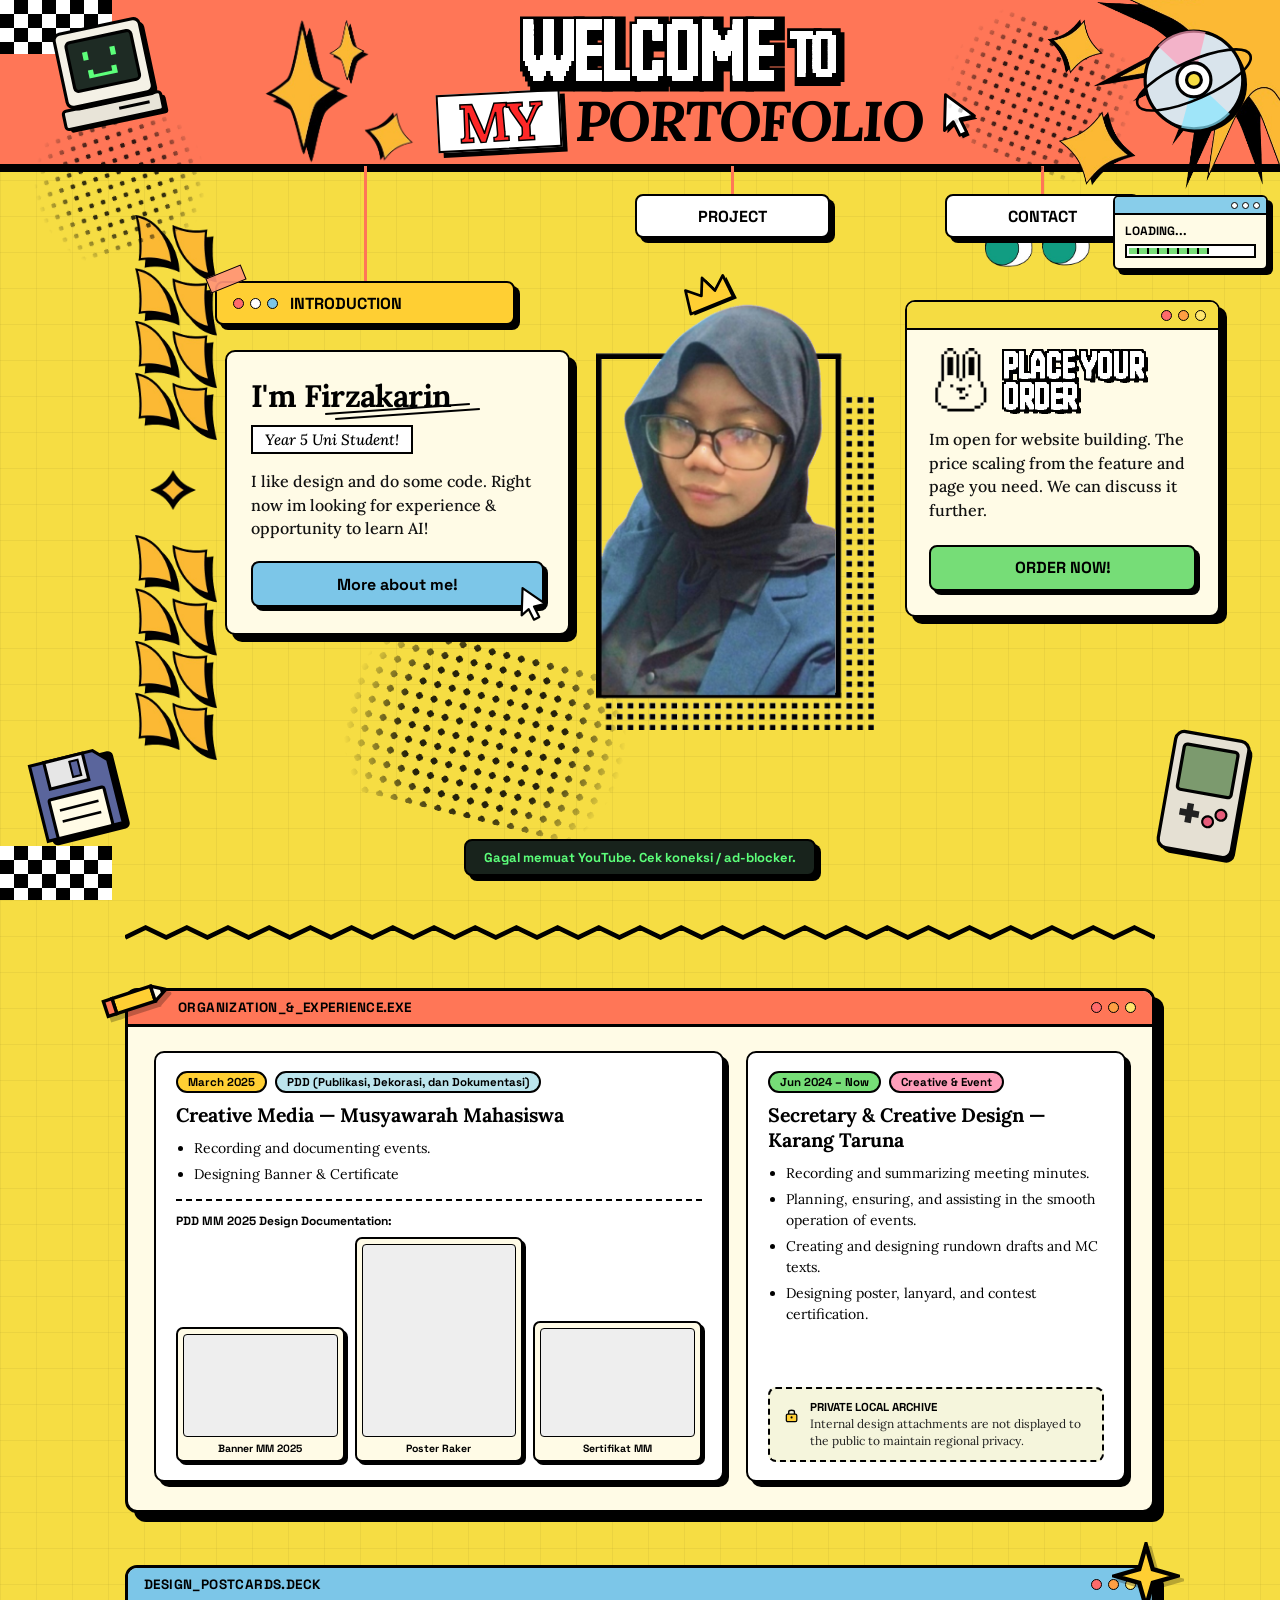
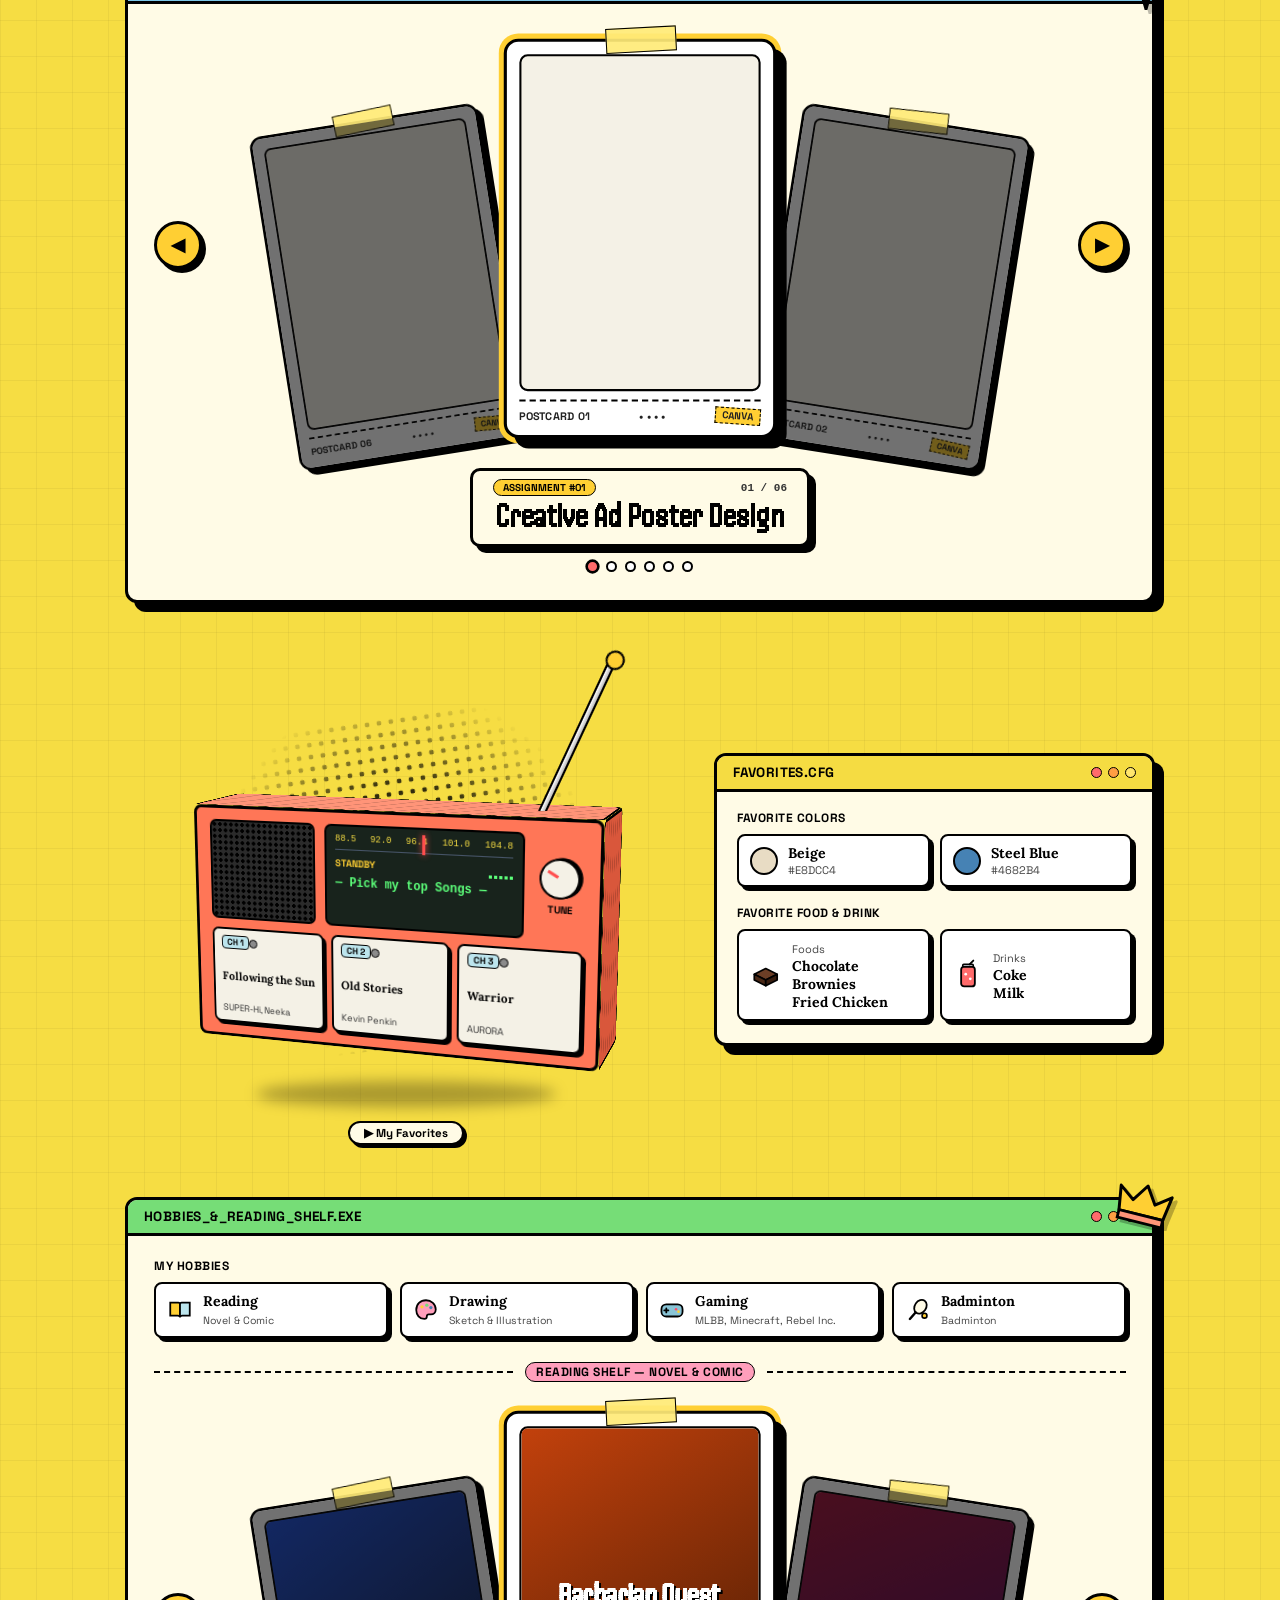
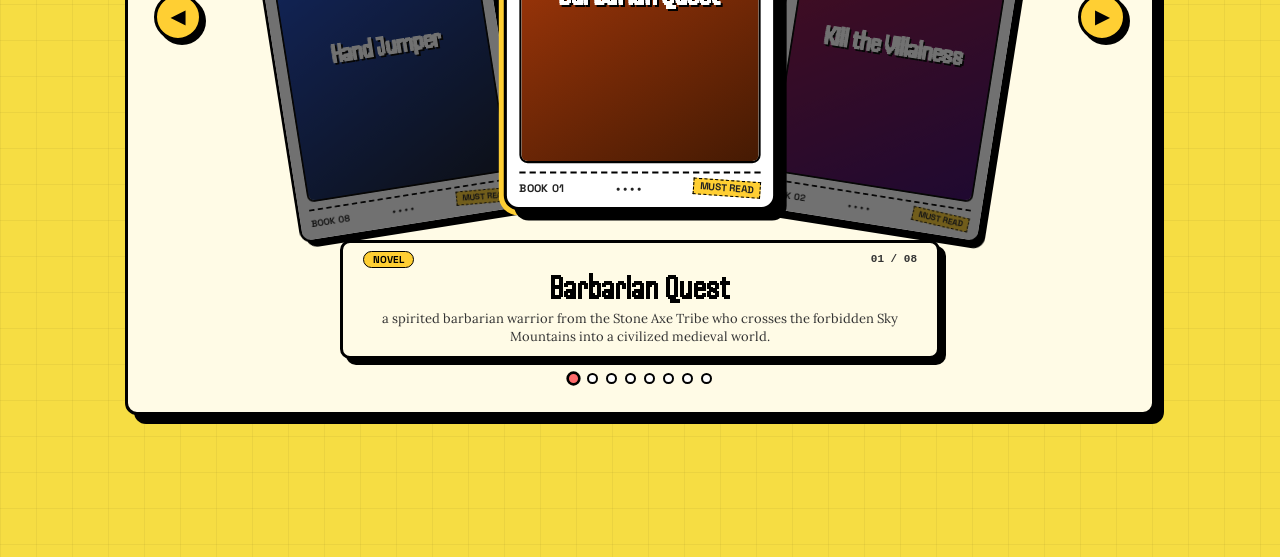
<file: index.html>
<!doctype html>
<html lang="en">
  <head>
    <meta charset="UTF-8" />
    <meta name="viewport" content="width=1280" />
    <title>Introduction - Firzakarin</title>
    <link
      href="https://fonts.googleapis.com/css2?family=Handjet:wght@800;900&family=Lora:ital,wght@0,500;0,600;0,700;1,500;1,600&family=Montserrat:wght@800;900&family=Space+Grotesk:wght@700&display=swap"
      rel="stylesheet"
    />
    <link rel="stylesheet" href="css/style.css" />
    <link rel="stylesheet" href="css/extend.css" />
  </head>
  <body class="page-intro">
    <!-- Full-Bleed Header Band -->
    <div class="full-header-bg" aria-hidden="true">
      <div class="hero-black-band"></div>
      <div class="hero-orange-band"></div>
    </div>

    <!-- Dekorasi Sudut Layar (Menempel Ujung Layar Monitor) -->
    <div class="retro-bg-decor" aria-hidden="true">
      <div class="checker-top-left"></div>
      <div class="checker-top-right"></div>
      <div class="checker-bottom-left"></div>

      <!-- Bintik Halftone Atas -->
      <div class="halftone halftone-head-left"></div>
      <div class="halftone halftone-head-right"></div>

      <!-- Hiasan Pojok Kanan Atas -->
      <img src="images/accessories-2.png" class="acc-2-corner" alt="" />

      <!-- Komputer CRT Tersenyum (Pojok Kiri Atas) -->
      <svg class="sticker-head-pc" viewBox="0 0 140 130" fill="none">
        <g transform="rotate(-12 70 65)">
          <rect x="22" y="92" width="96" height="18" rx="3" fill="#000" />
          <rect
            x="18"
            y="88"
            width="96"
            height="18"
            rx="3"
            fill="#e8e4d8"
            stroke="#000"
            stroke-width="3"
          />
          <rect x="28" y="18" width="84" height="72" rx="6" fill="#000" />
          <rect
            x="24"
            y="14"
            width="84"
            height="72"
            rx="6"
            fill="#f4f1e6"
            stroke="#000"
            stroke-width="3"
          />
          <rect
            x="34"
            y="24"
            width="64"
            height="48"
            rx="4"
            fill="#1e2b24"
            stroke="#000"
            stroke-width="3"
          />
          <rect x="48" y="36" width="5" height="8" fill="#5cff7a" />
          <rect x="75" y="36" width="5" height="8" fill="#5cff7a" />
          <path d="M50 54 H55 V59 H73 V54 H78 V62 H50 Z" fill="#5cff7a" />
          <line
            x1="72"
            y1="96"
            x2="102"
            y2="96"
            stroke="#000"
            stroke-width="3"
          />
        </g>
      </svg>

      <!-- CD Hologram (Pojok Kanan Atas) -->
      <svg class="sticker-head-cd" viewBox="0 0 130 130" fill="none">
        <circle cx="68" cy="68" r="46" fill="#000" />
        <circle
          cx="64"
          cy="64"
          r="46"
          fill="#d9e4ec"
          stroke="#000"
          stroke-width="3"
        />
        <path
          d="M64 64 L30 32 A46 46 0 0 1 75 19 Z"
          fill="#ff9ebb"
          opacity="0.7"
        />
        <path
          d="M64 64 L98 96 A46 46 0 0 1 52 109 Z"
          fill="#88e5ff"
          opacity="0.7"
        />
        <circle
          cx="64"
          cy="64"
          r="16"
          fill="#fff"
          stroke="#000"
          stroke-width="3"
        />
        <circle
          cx="64"
          cy="64"
          r="7"
          fill="#f6dd43"
          stroke="#000"
          stroke-width="3"
        />
        <ellipse
          cx="64"
          cy="64"
          rx="58"
          ry="18"
          transform="rotate(-24 64 64)"
          stroke="#000"
          stroke-width="2.5"
        />
      </svg>

      <!-- Disket Retro Ungu (Pojok Kiri Bawah) -->
      <svg class="sticker-floppy-corner" viewBox="0 0 110 110" fill="none">
        <g transform="rotate(-14 55 55)">
          <rect x="18" y="18" width="76" height="76" rx="5" fill="#000" />
          <path
            d="M14 14 H76 L88 26 V88 H14 Z"
            fill="#5a659c"
            stroke="#000"
            stroke-width="3"
          />
          <rect
            x="28"
            y="14"
            width="38"
            height="26"
            fill="#e6e6e6"
            stroke="#000"
            stroke-width="3"
          />
          <rect
            x="52"
            y="19"
            width="8"
            height="15"
            fill="#5a659c"
            stroke="#000"
            stroke-width="2"
          />
          <rect
            x="24"
            y="50"
            width="54"
            height="38"
            rx="2"
            fill="#fffbe6"
            stroke="#000"
            stroke-width="3"
          />
          <line
            x1="32"
            y1="62"
            x2="70"
            y2="62"
            stroke="#000"
            stroke-width="2.5"
          />
          <line
            x1="32"
            y1="73"
            x2="70"
            y2="73"
            stroke="#000"
            stroke-width="2.5"
          />
        </g>
      </svg>

      <!-- Window LOADING... (Sisi Kanan Atas) -->
      <div class="sticker-loading-corner">
        <div class="loading-bar-top">
          <span></span><span></span><span></span>
        </div>
        <div class="loading-body">
          <div class="loading-text">LOADING...</div>
          <div class="loading-track">
            <div class="loading-fill"></div>
          </div>
        </div>
      </div>

      <!-- Gameboy Retro (Pojok Kanan Bawah) -->
      <svg class="sticker-gameboy-corner" viewBox="0 0 110 140" fill="none">
        <g transform="rotate(10 55 70)">
          <rect x="22" y="16" width="68" height="108" rx="8" fill="#000" />
          <rect
            x="18"
            y="12"
            width="68"
            height="108"
            rx="8"
            fill="#e5e0d3"
            stroke="#000"
            stroke-width="3"
          />
          <rect
            x="27"
            y="23"
            width="50"
            height="42"
            rx="3"
            fill="#7c9a6e"
            stroke="#000"
            stroke-width="3"
          />
          <path
            d="M33 82 H39 V76 H45 V82 H51 V88 H45 V94 H39 V88 H33 Z"
            fill="#222"
          />
          <circle
            cx="71"
            cy="82"
            r="5"
            fill="#e65c7a"
            stroke="#000"
            stroke-width="2"
          />
          <circle
            cx="60"
            cy="90"
            r="5"
            fill="#e65c7a"
            stroke="#000"
            stroke-width="2"
          />
        </g>
      </svg>
    </div>

    <div class="canvas-wrapper">
      <div class="canvas-content">
        <div id="header-placeholder"></div>

        <!-- Bintik Halftone Besar di Bawah -->
        <div class="halftone halftone-bottom" aria-hidden="true"></div>

        <!-- Kursor Panah Besar di Header -->
        <svg class="sticker sticker-cursor-top" viewBox="0 0 60 60" fill="none">
          <path
            d="M16 10 L46 32 L31 35 L38 49 L31 52 L24 38 L15 47 Z"
            fill="#000"
            transform="translate(3,3)"
          />
          <path
            d="M16 10 L46 32 L31 35 L38 49 L31 52 L24 38 L15 47 Z"
            fill="#fff"
            stroke="#000"
            stroke-width="3"
            stroke-linejoin="round"
          />
        </svg>

        <!-- Mahkota Kuning Menempel Dekat Foto -->
        <svg class="sticker sticker-crown" viewBox="0 0 70 55" fill="none">
          <g transform="rotate(-22 35 27)">
            <path
              d="M10 42 L14 16 L28 28 L36 10 L44 28 L58 16 L60 42 Z"
              fill="#000"
              transform="translate(3,3)"
            />
            <path
              d="M10 42 L14 16 L28 28 L36 10 L44 28 L58 16 L60 42 Z"
              fill="#ffcf33"
              stroke="#000"
              stroke-width="3"
              stroke-linejoin="round"
            />
          </g>
        </svg>

        <!-- Dekorasi Samping -->
        <img src="images/accessories-3.png" class="hiasan acc-3" alt="" />
        <img src="images/accessories-4.png" class="hiasan acc-4" alt="" />
        <img src="images/accessories-3.png" class="hiasan acc-5" alt="" />

        <!-- KOTAK KIRI: I'm Firzakarin -->
        <div
          id="content"
          class="retro-card animate-paper-wipe"
          style="left: 225px; top: 350px; width: 345px; padding: 24px 24px 26px"
        >
          <div class="double-underline line-1"></div>
          <div class="double-underline line-2"></div>

          <h3 class="retro-title">I'm Firzakarin</h3>
          <div class="retro-badge">Year 5 Uni Student!</div>

          <p class="retro-body-text">
            I like design and do some code. Right now im looking for experience
            &amp; opportunity to learn AI!
          </p>

          <div style="margin-top: 20px; position: relative">
            <a href="./view/porto.html" class="retro-btn btn-blue">
              More about me!
            </a>
            <svg class="sticker-cursor-btn" viewBox="0 0 50 50" fill="none">
              <path
                d="M12 8 L38 26 L25 29 L31 41 L25 44 L19 32 L11 39 Z"
                fill="#fff"
                stroke="#000"
                stroke-width="2.5"
                stroke-linejoin="round"
              />
            </svg>
          </div>
        </div>

        <!-- FOTO PROFIL TENGAH -->
        <img
          src="images/foto.png"
          style="
            position: absolute;
            left: 565px;
            top: 280px;
            width: 340px;
            height: 450px;
            object-fit: contain;
            z-index: 4;
          "
          alt="Foto Profil Firzakarin"
        />

        <!-- KOTAK KANAN: PLACE YOUR ORDER -->
        <div
          id="contact"
          class="retro-window"
          style="left: 905px; top: 300px; width: 315px"
        >
          <div class="retro-window-bar">
            <div class="window-dots">
              <span class="dot dot-red"></span>
              <span class="dot dot-orange"></span>
              <span class="dot dot-yellow"></span>
            </div>
          </div>

          <div class="retro-window-body">
            <div class="order-header">
              <img
                src="images/bunny.png"
                style="
                  width: 64px;
                  height: 64px;
                  object-fit: contain;
                  flex-shrink: 0;
                "
                alt="Bunny Icon"
              />
              <span class="font-handjet order-title-retro">
                PLACE YOUR<br />ORDER
              </span>
            </div>

            <p class="retro-body-text" style="margin-top: 16px">
              Im open for website building. The price scaling from the feature
              and page you need. We can discuss it further.
            </p>

            <div style="margin-top: 22px">
              <a
                href="./view/contact.html"
                onclick="
                  localStorage.setItem(
                    'contact-form-data',
                    JSON.stringify({
                      name: '',
                      email: '',
                      topic: 'Recruit / order',
                      message: '',
                    }),
                  )
                "
                class="retro-btn btn-green"
              >
                ORDER NOW!
              </a>
            </div>
          </div>
        </div>

        <div
          id="project"
          style="position: absolute; left: 573px; top: 400px"
        ></div>
      </div>
    </div>
    <div id="extend-placeholder"></div>

    <script>
      fetch("./view/head.html")
        .then((res) => res.text())
        .then((html) => {
          const box = document.getElementById("header-placeholder");
          box.innerHTML = html;
          box.querySelectorAll("script").forEach((s) => eval(s.innerText));
        });

      fetch("./view/extend.html")
        .then((res) => res.text())
        .then((html) => {
          const extBox = document.getElementById("extend-placeholder");
          extBox.innerHTML = html;
          extBox.querySelectorAll("script").forEach((s) => eval(s.innerText));
        });
    </script>
  </body>
</html>
</file>
<file: css/style.css>
/* Reset & Base Variables */
* {
  margin: 0;
  padding: 0;
  box-sizing: border-box;
}

body {
  background-color: #f6dd43;
  background-image:
    linear-gradient(to right, rgba(0, 0, 0, 0.045) 1px, transparent 1px),
    linear-gradient(to bottom, rgba(0, 0, 0, 0.045) 1px, transparent 1px);
  background-size: 36px 36px;
  width: 100%;
  min-height: 100vh;
  overflow-x: hidden;
  overflow-y: auto;
  position: relative;
}

/* ============ Full-Bleed Header Band ============ */
.full-header-bg {
  position: absolute;
  top: 0;
  left: 0;
  width: 100%;
  z-index: 1;
  pointer-events: none;
}

.hero-orange-band {
  position: absolute;
  left: 0;
  top: 0;
  width: 100%;
  height: 166px;
  background: #ff7657;
  border-bottom: 2.5px solid #000;
  z-index: 2;
}

.hero-black-band {
  position: absolute;
  left: 0;
  top: 6px;
  width: 100%;
  height: 166px;
  background: #000;
  z-index: 1;
}

@media (max-width: 1509px) {
  .hero-orange-band,
  .hero-black-band {
    height: calc(166px * (100vw / 1510));
  }
}

/* ============ Dekorasi Sudut Layar (Fixed ke Ujung Monitor) ============ */
.retro-bg-decor {
  position: fixed;
  inset: 0;
  pointer-events: none;
  z-index: 5;
}

.checker-top-left,
.checker-bottom-left,
.checker-top-right {
  position: fixed;
  width: 112px;
  height: 54px;
  background-color: #fff;
  background-image: conic-gradient(
    #000 90deg,
    transparent 90deg 180deg,
    #000 180deg 270deg,
    transparent 270deg
  );
  background-size: 28px 28px;
}
.checker-top-left {
  left: 0;
  top: 0;
}
.checker-bottom-left {
  left: 0;
  bottom: 0;
}
.checker-top-right {
  right: 0;
  top: 0;
}

.acc-2-corner {
  position: fixed;
  right: 0;
  top: -12px;
  width: 245px;
  z-index: 6;
}

.sticker-head-pc {
  position: fixed;
  left: 38px;
  top: 10px;
  width: 145px;
  z-index: 7;
}

.sticker-head-cd {
  position: fixed;
  right: 16px;
  top: 12px;
  width: 138px;
  z-index: 7;
}

.sticker-floppy-corner {
  position: fixed;
  left: 24px;
  bottom: 45px;
  width: 115px;
  z-index: 6;
}

.sticker-gameboy-corner {
  position: fixed;
  right: 14px;
  bottom: 24px;
  width: 120px;
  z-index: 6;
}

/* Window LOADING... di Sisi Kanan */
.sticker-loading-corner {
  position: fixed;
  right: 12px;
  top: 195px;
  width: 155px;
  background: #fffbe6;
  border: 2.5px solid #000;
  border-radius: 6px;
  box-shadow: 5px 5px 0px #000;
  overflow: hidden;
  z-index: 6;
}
.loading-bar-top {
  height: 18px;
  background: #88cdea;
  border-bottom: 2px solid #000;
  display: flex;
  justify-content: flex-end;
  align-items: center;
  gap: 4px;
  padding: 0 6px;
}
.loading-bar-top span {
  width: 7px;
  height: 7px;
  border-radius: 50%;
  border: 1.5px solid #000;
  background: #fff;
}
.loading-body {
  padding: 8px 10px 10px;
}
.loading-text {
  font-family: "Space Grotesk", sans-serif;
  font-size: 12px;
  font-weight: 700;
  margin-bottom: 5px;
}
.loading-track {
  width: 100%;
  height: 14px;
  border: 2px solid #000;
  background: #fff;
  padding: 2px;
}
.loading-fill {
  height: 100%;
  width: 65%;
  background: repeating-linear-gradient(
    to right,
    #76dd77 0px,
    #76dd77 8px,
    #000 8px,
    #000 10px
  );
  animation: loadingPulse 2.5s ease-in-out infinite alternate;
}

@keyframes loadingPulse {
  0% {
    width: 35%;
  }
  100% {
    width: 92%;
  }
}

/* ============ Bintik-Bintik Halftone Dots ============ */
.halftone {
  pointer-events: none;
  background-image: radial-gradient(#000 2.4px, transparent 2.6px);
  background-size: 12px 12px;
  opacity: 0.8;
}

.halftone-head-left {
  position: fixed;
  left: 20px;
  top: 118px;
  width: 200px;
  height: 130px;
  transform: rotate(-18deg);
  mask-image: radial-gradient(circle, #000 38%, transparent 72%);
  -webkit-mask-image: radial-gradient(circle, #000 38%, transparent 72%);
}

.halftone-head-right {
  position: fixed;
  right: 130px;
  top: 25px;
  width: 220px;
  height: 140px;
  transform: rotate(22deg);
  mask-image: radial-gradient(circle, #000 38%, transparent 72%);
  -webkit-mask-image: radial-gradient(circle, #000 38%, transparent 72%);
}

/* Bintik bawah diperbesar */
.halftone-bottom {
  position: absolute;
  width: 340px;
  height: 175px;
  left: 315px;
  top: 645px;
  background-image: radial-gradient(#000 3.2px, transparent 3.4px);
  background-size: 15px 15px;
  opacity: 0.85;
  transform: rotate(14deg);
  z-index: 1;
  mask-image: radial-gradient(circle, #000 42%, transparent 74%);
  -webkit-mask-image: radial-gradient(circle, #000 42%, transparent 74%);
}

/* ============ Wadah Utama (Chrome Zoom 100% = Tampilan 90%) ============ */
.canvas-wrapper {
  width: 100%;
  min-height: 100vh;
  display: flex;
  justify-content: center;
  position: relative;
  z-index: 3;
}

.canvas-content {
  width: 1360px;
  min-height: 820px;
  position: relative;
  margin: 0 auto;
  zoom: calc(100vw / 1510);
}

@media (min-width: 1510px) {
  .canvas-content {
    zoom: 1;
  }
}

/* ============ Stiker Dalam Kanvas ============ */
.sticker {
  position: absolute;
  pointer-events: none;
}
.sticker-cursor-top {
  left: 930px;
  top: 85px;
  width: 58px;
  z-index: 9;
}
.sticker-crown {
  left: 675px;
  top: 268px;
  width: 64px;
  z-index: 6;
}
.sticker-cursor-btn {
  position: absolute;
  right: -12px;
  bottom: -18px;
  width: 44px;
  z-index: 5;
  pointer-events: none;
}

/* ============ Typography Retro ============ */
.font-handjet {
  font-family: "Handjet", monospace;
  font-weight: 900;
}
.font-montserrat {
  font-family: "Montserrat", sans-serif;
  font-weight: 900;
}
.font-lora {
  font-family: "Lora", Georgia, serif;
}
.font-space {
  font-family: "Space Grotesk", sans-serif;
  font-weight: 700;
}

/* ============ Retro Card ("I'm Firzakarin") ============ */
.retro-card {
  position: absolute;
  background: #fffbe6;
  border: 2.5px solid #000;
  border-radius: 10px;
  box-shadow: 7px 7px 0px #000;
  z-index: 3;
}

.retro-title {
  font-family: "Lora", Georgia, serif;
  font-weight: 700;
  font-size: 31px;
  color: #000;
  letter-spacing: -0.02em;
}

.double-underline {
  position: absolute;
  width: 145px;
  border-top: 2.2px solid #000;
  transform: rotate(-4deg);
}
.double-underline.line-1 {
  left: 98px;
  top: 56px;
}
.double-underline.line-2 {
  left: 108px;
  top: 61px;
}

.retro-badge {
  display: inline-block;
  margin-top: 10px;
  padding: 3px 12px;
  background: #fff;
  border: 2px solid #000;
  font-family: "Lora", Georgia, serif;
  font-style: italic;
  font-weight: 500;
  font-size: 15px;
  color: #000;
}

.retro-body-text {
  margin-top: 16px;
  font-family: "Lora", Georgia, serif;
  font-weight: 500;
  font-size: 16px;
  line-height: 1.48;
  color: #111;
}

/* ============ Retro OS Window ("PLACE YOUR ORDER") ============ */
.retro-window {
  position: absolute;
  background: #fffbe6;
  border: 2.5px solid #000;
  border-radius: 10px;
  box-shadow: 7px 7px 0px #000;
  overflow: hidden;
  z-index: 3;
}

.retro-window-bar {
  height: 28px;
  background: #f5dc42;
  border-bottom: 2.5px solid #000;
  display: flex;
  align-items: center;
  justify-content: flex-end;
  padding: 0 12px;
}

.window-dots {
  display: flex;
  gap: 6px;
}

.window-dots .dot {
  width: 11px;
  height: 11px;
  border-radius: 50%;
  border: 1.8px solid #000;
  display: inline-block;
}
.dot-red {
  background: #ff6b6b;
}
.dot-orange {
  background: #ff9f43;
}
.dot-yellow {
  background: #ffe66d;
}

.retro-window-body {
  padding: 18px 22px 24px;
}

.order-header {
  display: flex;
  align-items: center;
  gap: 10px;
}

.order-title-retro {
  font-family: "Handjet", monospace;
  font-weight: 900;
  font-size: 38px;
  line-height: 31px;
  color: #fff;
  display: inline-block;
  text-shadow:
    -2px -2px 0 #000,
    2px -2px 0 #000,
    -2px 2px 0 #000,
    2px 2px 0 #000,
    0px -2px 0 #000,
    0px 2px 0 #000,
    -2px 0px 0 #000,
    2px 0px 0 #000,
    4px 4px 0 #000;
}

/* ============ Retro Buttons ============ */
.retro-btn {
  display: flex;
  align-items: center;
  justify-content: center;
  width: 100%;
  height: 46px;
  border: 2.5px solid #000;
  border-radius: 8px;
  box-shadow: 4px 4px 0px #000;
  font-family: "Space Grotesk", sans-serif;
  font-weight: 700;
  font-size: 16px;
  color: #000;
  text-decoration: none;
  transition:
    transform 0.15s ease,
    box-shadow 0.15s ease;
}

.retro-btn:hover {
  transform: translate(2px, 2px);
  box-shadow: 2px 2px 0px #000;
}

.retro-btn:active {
  transform: translate(4px, 4px);
  box-shadow: 0px 0px 0px #000;
}

.btn-blue {
  background: #7cc6e8;
}
.btn-green {
  background: #76dd77;
}

/* ============ Hiasan & Assets ============ */
.hiasan {
  position: absolute;
  z-index: 2;
}
.acc-1 {
  left: 265px;
  top: 8px;
  width: 155px;
}
.acc-3 {
  left: 135px;
  top: 215px;
  width: 82px;
}
.acc-4 {
  left: 150px;
  top: 470px;
  width: 46px;
}
.acc-5 {
  left: 135px;
  top: 535px;
  width: 82px;
}
.eyes {
  left: 985px;
  top: 215px;
  width: 105px;
  cursor: pointer;
  transition: transform 0.2s;
}
.eyes:active {
  transform: scaleY(0.1);
}

/* ============ Shadow Box Component ============ */
.shadow-box {
  position: relative;
  display: inline-block;
}
.shadow-bg {
  position: absolute;
  background: #000;
}
.shadow-content {
  position: absolute;
  left: 0;
  top: 0;
  width: 100%;
  height: 100%;
  border: 2px solid #000;
  display: flex;
  align-items: center;
  justify-content: center;
}

/* ============ Pull Cord Navbar Retro ============ */
.pull-cord {
  display: flex;
  flex-direction: column;
  align-items: center;
  text-decoration: none;
  cursor: pointer;
  position: absolute;
  top: 0;
}

.cord-line {
  width: 3px;
  height: 28px;
  background: #ff7657;
  transition: height 0.35s cubic-bezier(0.175, 0.885, 0.32, 1.275);
}

.pull-cord:hover .cord-line {
  height: 55px;
}

/* Saat Aktif: Tali memanjang ke bawah sama persis seperti INTRODUCTION */
.pull-cord.active .cord-line {
  height: 115px !important;
}
.pull-cord.active:hover .cord-line {
  height: 128px !important;
}

/* Tampilan Dasar Semua Pill Navbar (Saat Tidak Aktif) */
.intro-pill,
.nav-pill-white {
  position: relative;
  display: flex;
  align-items: center;
  justify-content: center;
  height: 44px;
  background: #fff;
  border: 2.5px solid #000;
  border-radius: 8px;
  box-shadow: 5px 5px 0px #000;
  color: #000;
  font-size: 16px;
  transition: all 0.25s ease;
}

.nav-pill-white:hover,
.intro-pill:hover {
  background: #fffbe6;
}

/* Sembunyikan Selotip & 3 Titik Bulat kalau sedang TIDAK Aktif */
.pull-cord:not(.active) .retro-tape,
.pull-cord:not(.active) .pill-dots {
  display: none;
}

.pull-cord:not(.active) .intro-pill {
  width: 195px;
  justify-content: center;
}

/* ============ STYLE ACTIVE (SAMA PERSIS KAYAK INTRODUCTION, CUMA BEDA WARNA) ============ */
.pull-cord.active .intro-pill,
.pull-cord.active .nav-pill-white {
  width: 285px;
  justify-content: flex-start;
  gap: 12px;
  padding: 0 16px;
}

/* Warna Active Masing-Masing Halaman (Bukan Pink Melulu) */
.pull-cord.active.is-intro .intro-pill,
.pull-cord.active.is-intro .nav-pill-white {
  background: #ffcf33 !important; /* Kuning Retro untuk Introduction */
}

.pull-cord.active.is-proj .intro-pill,
.pull-cord.active.is-proj .nav-pill-white {
  background: #7cc6e8 !important; /* Biru Langit untuk Project */
}

.pull-cord.active.is-cont .intro-pill,
.pull-cord.active.is-cont .nav-pill-white {
  background: #76dd77 !important; /* Hijau Mint untuk Contact */
}

.retro-tape {
  position: absolute;
  left: -10px;
  top: -12px;
  width: 38px;
  height: 16px;
  background: rgba(255, 235, 120, 0.92);
  border: 1.5px solid #000;
  transform: rotate(-22deg);
}

.pill-dots {
  display: flex;
  gap: 5px;
}
.pill-dots i {
  width: 10px;
  height: 10px;
  border-radius: 50%;
  border: 1.8px solid #000;
  background: rgba(255, 255, 255, 0.75);
  display: inline-block;
}

/* ============ Porto paper Component ============ */
.main-box {
  position: absolute;
  left: 50%;
  top: 320px;
  width: min(1120px, 92vw);
  transform: translateX(-50%);
  height: auto;
  min-height: 1000px;
  background: #fff;
  border: 2.5px solid #000;
  padding: 30px 36px 70px;
  display: flex;
  flex-direction: column;
  z-index: 2;
}

.inner-box {
  width: min(620px, 100%);
  border: 2.5px solid #000;
  padding: 25px 30px;
  display: flex;
  flex-direction: column;
  align-items: flex-start;
}

.profile-card-wrapper {
  position: absolute;
  right: 40px;
  top: 340px;
  width: 320px;
  height: 430px;
  z-index: 5;
}

.ip-badge-wrapper {
  position: absolute;
  left: 800px;
  top: 620px;
  width: 280px;
  height: 75px;
  z-index: 6;
  transform: rotate(-4deg);
}

/* =========== Project ============ */
.bg-grid-pattern {
  background-size: 60px 60px;
  background-image:
    linear-gradient(to right, #000 2px, transparent 2px),
    linear-gradient(to bottom, #000 2px, transparent 2px);
}

/* =========== Contact ============ */
.envelope-container {
  min-width: 320px;
  width: 100%;
}

.envelope-skin {
  pointer-events: none;
  z-index: 0;
}

.form-content {
  background: white;
  border: 4px solid #000000;
  box-shadow: 12px 12px 0px 0px rgba(0, 0, 0, 1);
  position: relative;
  z-index: 10;
  margin: 20px;
  min-height: 600px;
}

input,
textarea,
select {
  border: 2px solid #000000 !important;
  padding: 10px;
  font-family: "JetBrains Mono", monospace;
}

button:hover {
  box-shadow: 4px 4px 0px 0px rgba(0, 0, 0, 1);
}

@media (max-width: 768px) {
  .form-content {
    padding: 20px;
  }
  input {
    width: 100% !important;
  }
}

body.page-intro {
  min-width: 1280px;
  overflow-x: hidden;
  margin: 0;
  padding: 0;
}

body.page-intro .full-header-bg {
  min-width: 1280px;
}

body.page-intro .canvas-wrapper {
  width: 1280px;
  margin: 0 auto;
  position: relative;
}

body.page-intro .canvas-content {
  width: 1280px;
  zoom: 1 !important;
}

/*  ============ Styling Halaman Contact ============ */
body.page-contact {
  min-width: 1280px;
  background: linear-gradient(115deg, #f4d839 45%, #ffef96 88%);
  background-attachment: fixed;
  overflow-x: hidden;
  margin: 0;
  padding: 0;
}

body.page-contact .full-header-bg {
  min-width: 1280px;
}

body.page-contact .canvas-wrapper {
  width: 1280px;
  margin: 0 auto;
  position: relative;
  overflow: hidden;
}

body.page-contact #header-placeholder {
  position: relative;
  z-index: 999 !important;
}

@keyframes contactStickerFloat {
  0%,
  100% {
    transform: rotate(-6deg) translateY(0px);
  }
  50% {
    transform: rotate(-1deg) translateY(-6px);
  }
}

.contact-sticker-float {
  animation: contactStickerFloat 3.6s ease-in-out infinite;
}

.contact-letter-paper {
  background-color: #fffbe6 !important;
  background-image: radial-gradient(
    rgba(0, 0, 0, 0.14) 1.4px,
    transparent 1.5px
  );
  background-size: 13px 13px;
}

.contact-airmail-stamp {
  width: 112px;
  height: 124px;
  padding: 8px;
  background-color: #fff;
  background-image:
    radial-gradient(circle at 6px 0, #fffbe6 3.5px, transparent 4px),
    radial-gradient(circle at 6px 100%, #fffbe6 3.5px, transparent 4px),
    radial-gradient(circle at 0 6px, #fffbe6 3.5px, transparent 4px),
    radial-gradient(circle at 100% 6px, #fffbe6 3.5px, transparent 4px);
  background-size:
    12px 100%,
    12px 100%,
    100% 12px,
    100% 12px;
  background-repeat: repeat-x, repeat-x, repeat-y, repeat-y;
  transform: rotate(6deg);
  filter: drop-shadow(3px 3px 0px rgba(0, 0, 0, 0.25));
}
</file>
<file: css/extend.css>
/* ==========================================================================
   extend.css — PELENGKAP style.css (bukan pengganti)
   --------------------------------------------------------------------------
   Aturan main file ini:
   - Semua selector di-scope ke .extend-wrapper / class ext-*, fan-*, radio-*
     jadi tidak mengubah apa pun di style.css.
   - TIDAK mendefinisikan ulang: reset (*), body, background halaman,
     .window-dots / .dot-*, .halftone, font-*, dsb. -> itu sudah ada di style.css
     dan langsung dipakai ulang dari sana.
   - Warna yang berulang dijadikan variabel lokal di .extend-wrapper.
   ========================================================================== */

.extend-wrapper {
  /* palet lokal (sama dengan warna di style.css, hanya diberi nama) */
  --x-ink: #000;
  --x-paper: #fffbe6;
  --x-yellow: #ffcf33;
  --x-green: #76dd77;
  --x-blue: #7cc6e8;
  --x-pink: #ff9ebb;
  --x-coral: #ff7657;
  --x-steel: #4682b4;
  --x-lcd: #18231c;
  --x-lcd-text: #5cff7a;

  width: 1030px;
  margin: 0 auto;
  padding-top: 24px;
  padding-bottom: 90px;
  position: relative;
  z-index: 4;
}

.extend-wrapper > section {
  margin-bottom: 52px;
}

.extend-zigzag {
  margin-bottom: 42px;
}

/* ---------- Window (dipakai semua blok) ---------- */
.ext-window {
  position: relative;
  background: var(--x-paper);
  border: 3px solid var(--x-ink);
  border-radius: 12px;
  box-shadow: 9px 9px 0 var(--x-ink);
}

.ext-window-bar {
  height: 36px;
  background: var(--bar, var(--x-yellow));
  border-bottom: 3px solid var(--x-ink);
  border-radius: 9px 9px 0 0;
  padding: 0 16px;
  display: flex;
  align-items: center;
  justify-content: space-between;
}

.ext-window-title {
  font-family: "Space Grotesk", sans-serif;
  font-weight: 700;
  font-size: 13.5px;
  letter-spacing: 0.4px;
}

.ext-window-body {
  padding: 24px 26px 28px;
}

.ext-sticker {
  position: absolute;
  pointer-events: none;
  z-index: 15;
  filter: drop-shadow(4px 4px 0 rgba(0, 0, 0, 0.25));
}

.ext-mini-label {
  font-family: "Space Grotesk", sans-serif;
  font-size: 12px;
  font-weight: 700;
  text-transform: uppercase;
  letter-spacing: 0.5px;
  margin-bottom: 8px;
}

/* ============ 1. Experience ============ */
.ext-exp-grid {
  display: grid;
  grid-template-columns: 1.32fr 0.88fr;
  gap: 22px;
}

.ext-subcard {
  background: #fff;
  border: 2.5px solid var(--x-ink);
  border-radius: 10px;
  box-shadow: 5px 5px 0 var(--x-ink);
  padding: 18px 20px;
}

.ext-flex-between {
  display: flex;
  flex-direction: column;
  justify-content: space-between;
}

.ext-pill-row {
  display: flex;
  gap: 8px;
  margin-bottom: 10px;
}

.ext-pill {
  font-family: "Space Grotesk", sans-serif;
  font-size: 11.5px;
  font-weight: 700;
  padding: 2px 10px;
  border: 2px solid var(--x-ink);
  border-radius: 999px;
}

.ext-card-heading {
  font-family: "Lora", Georgia, serif;
  font-weight: 700;
  font-size: 19.5px;
  line-height: 1.28;
  margin-bottom: 10px;
}

.ext-list {
  padding-left: 18px;
  font-family: "Lora", Georgia, serif;
  font-size: 14px;
  line-height: 1.5;
  display: flex;
  flex-direction: column;
  gap: 5px;
}

.ext-mm-box {
  margin-top: 14px;
  padding-top: 12px;
  border-top: 2px dashed var(--x-ink);
}

.ext-mm-caption {
  font-family: "Space Grotesk", sans-serif;
  font-size: 12px;
  font-weight: 700;
  margin-bottom: 8px;
}

.ext-mm-strip {
  display: grid;
  grid-template-columns: repeat(3, 1fr);
  gap: 10px;
  align-items: end;
}

.ext-mm-thumb {
  background: var(--x-paper);
  border: 2px solid var(--x-ink);
  border-radius: 7px;
  padding: 5px;
  box-shadow: 3px 3px 0 var(--x-ink);
  text-align: center;
}

.ext-mm-ratio {
  position: relative;
  width: 100%;
  border: 1.5px solid var(--x-ink);
  border-radius: 4px;
  overflow: hidden;
  background: #eee;
}

.ext-mm-ratio iframe {
  position: absolute;
  inset: 0;
  width: 100%;
  height: 100%;
  border: none;
}

.ext-mm-thumb span {
  display: block;
  margin-top: 5px;
  font-family: "Space Grotesk", sans-serif;
  font-size: 10.5px;
  font-weight: 700;
}

.ext-privacy-note {
  margin-top: 18px;
  background: #f5f5dc;
  border: 2px dashed var(--x-ink);
  border-radius: 8px;
  padding: 11px 13px;
  display: flex;
  align-items: flex-start;
  gap: 10px;
}

.ext-privacy-note strong {
  display: block;
  font-family: "Space Grotesk", sans-serif;
  font-size: 11.5px;
  margin-bottom: 2px;
}

.ext-privacy-note p {
  font-family: "Lora", Georgia, serif;
  font-size: 12px;
  line-height: 1.38;
  color: #222;
}

/* ==========================================================================
   FAN CAROUSEL (dipakai 2x: poster & bacaan)
   3 kartu pose kipas — tengah highlight, kiri/kanan gelap, judul di bawah
   ========================================================================== */
.fan {
  --cw: 262px;
  --ch: 384px;
}

.fan-body {
  display: flex;
  align-items: center;
  gap: 14px;
}

.fan-arrow {
  width: 48px;
  height: 48px;
  border-radius: 50%;
  background: var(--x-yellow);
  border: 3px solid var(--x-ink);
  box-shadow: 4px 4px 0 var(--x-ink);
  font-size: 18px;
  font-weight: 900;
  cursor: pointer;
  flex-shrink: 0;
  transition:
    transform 0.15s ease,
    background 0.15s ease,
    box-shadow 0.15s ease;
}

.fan-arrow:hover {
  background: var(--x-green);
  transform: translate(2px, 2px);
  box-shadow: 2px 2px 0 var(--x-ink);
}

.fan-arrow:active {
  transform: translate(4px, 4px);
  box-shadow: 0 0 0 var(--x-ink);
}

.fan-stage {
  position: relative;
  flex: 1;
  height: calc(var(--ch) + 50px);
  outline: none;
}

.fan-card {
  position: absolute;
  left: 50%;
  bottom: 18px;
  width: var(--cw);
  height: var(--ch);
  margin-left: calc(var(--cw) / -2);
  display: flex;
  flex-direction: column;
  padding: 12px 12px 10px;
  background: #fff;
  border: 3px solid var(--x-ink);
  border-radius: 14px;
  box-shadow: 6px 6px 0 var(--x-ink);
  transform-origin: 50% 100%;
  transition:
    transform 0.5s cubic-bezier(0.22, 1, 0.36, 1),
    opacity 0.35s ease,
    box-shadow 0.35s ease;
  will-change: transform;
}

/* selotip postcard */
.fan-card::before {
  content: "";
  position: absolute;
  top: -14px;
  left: 50%;
  width: 66px;
  height: 22px;
  margin-left: -33px;
  background: rgba(255, 235, 120, 0.92);
  border: 1.5px solid var(--x-ink);
  transform: rotate(-3deg);
  z-index: 3;
}

/* lapisan gelap untuk kartu samping */
.fan-card::after {
  content: "";
  position: absolute;
  inset: 0;
  border-radius: 11px;
  background: #0b0b0b;
  opacity: 0;
  pointer-events: none;
  z-index: 5;
  transition: opacity 0.35s ease;
}

.fan-card.is-center {
  z-index: 10;
  transform: translateY(-6px) scale(1.04);
  box-shadow:
    10px 10px 0 var(--x-ink),
    0 0 0 5px var(--x-yellow);
}

.fan-card.is-left {
  z-index: 6;
  transform: translate(-225px, 10px) rotate(-9deg) scale(0.88);
  cursor: pointer;
}

.fan-card.is-right {
  z-index: 6;
  transform: translate(225px, 10px) rotate(9deg) scale(0.88);
  cursor: pointer;
}

.fan-card.is-left::after,
.fan-card.is-right::after {
  opacity: 0.58;
}

.fan-card.is-left:hover::after,
.fan-card.is-right:hover::after {
  opacity: 0.4;
}

.fan-card.is-far {
  z-index: 1;
  opacity: 0;
  pointer-events: none;
  transform: scale(0.7);
}

.fan-card:not(.is-center) iframe {
  pointer-events: none;
}

.fan-media {
  position: relative;
  flex: 1;
  border: 2px solid var(--x-ink);
  border-radius: 8px;
  overflow: hidden;
  background: #f4f1e6;
}

.fan-media iframe,
.fan-cover {
  position: absolute;
  inset: 0;
  width: 100%;
  height: 100%;
  border: 0;
}

.fan-cover img {
  position: absolute;
  inset: 0;
  width: 100%;
  height: 100%;
  object-fit: cover;
  display: block;
}

.fan-cover-fallback {
  position: absolute;
  inset: 0;
  display: flex;
  align-items: center;
  justify-content: center;
  padding: 16px;
  text-align: center;
  font-family: "Handjet", monospace;
  font-weight: 900;
  font-size: 30px;
  line-height: 1;
  color: #fff;
  text-shadow: 2px 2px 0 var(--x-ink);
}

.fan-stub {
  margin-top: 8px;
  padding-top: 6px;
  border-top: 2px dashed var(--x-ink);
  display: flex;
  align-items: center;
  justify-content: space-between;
  font-family: "Space Grotesk", sans-serif;
  font-size: 10.5px;
  font-weight: 700;
  color: #222;
}

.fan-stamp {
  padding: 1px 6px;
  border: 1.5px dashed var(--x-ink);
  background: var(--x-yellow);
  font-size: 9.5px;
  transform: rotate(4deg);
}

/* Judul di bawah kartu */
.fan-caption {
  margin-top: 6px;
  text-align: center;
}

.fan-plaque {
  display: inline-block;
  min-width: 340px;
  max-width: 600px;
  background: var(--x-paper);
  border: 3px solid var(--x-ink);
  border-radius: 10px;
  box-shadow: 6px 6px 0 var(--x-ink);
  padding: 8px 20px 10px;
}

.fan-meta {
  display: flex;
  align-items: center;
  justify-content: space-between;
  gap: 14px;
  margin-bottom: 2px;
}

.fan-cat {
  font-family: "Space Grotesk", sans-serif;
  font-size: 10px;
  font-weight: 700;
  padding: 1px 9px;
  border: 1.5px solid var(--x-ink);
  border-radius: 999px;
}

.fan-count {
  font-family: monospace;
  font-size: 11px;
  font-weight: 700;
  color: #333;
}

.fan-title {
  font-family: "Handjet", monospace;
  font-size: 34px;
  font-weight: 900;
  line-height: 1.05;
  color: var(--x-ink);
}

.fan-sub {
  margin: 4px auto 0;
  font-family: "Lora", Georgia, serif;
  font-size: 13px;
  line-height: 1.4;
  color: #333;
}

.fan-sub:empty {
  display: none;
}

.fan-dots {
  display: flex;
  justify-content: center;
  gap: 8px;
  margin-top: 14px;
}

.fan-dot {
  width: 11px;
  height: 11px;
  padding: 0;
  border-radius: 50%;
  background: #fff;
  border: 2px solid var(--x-ink);
  cursor: pointer;
  transition: transform 0.15s ease;
}

.fan-dot.active {
  background: #ff6b6b;
  transform: scale(1.3);
}

/* ==========================================================================
   3. RADIO 3D (ngambang) + FAVORIT
   ========================================================================== */
.ext-bottom-grid {
  display: grid;
  grid-template-columns: 1.12fr 0.88fr;
  gap: 28px;
  align-items: center;
}

.radio-stage {
  position: relative;
  display: flex;
  flex-direction: column;
  align-items: center;
  min-height: 470px;
  justify-content: center;
}

/* memakai .halftone dari style.css, di sini hanya posisi/ukuran/mask */
.radio-halftone {
  position: absolute;
  left: 50%;
  top: 46%;
  width: 430px;
  height: 330px;
  margin: -165px 0 0 -215px;
  transform: rotate(-8deg);
  mask-image: radial-gradient(circle, #000 34%, transparent 70%);
  -webkit-mask-image: radial-gradient(circle, #000 34%, transparent 70%);
}

.radio-scene {
  position: relative;
  z-index: 2;
  perspective: 1300px;
  padding-top: 150px;
}

/* sisi radio selain panel depan tidak boleh menangkap klik */
.rf:not(.rf-front),
.radio-antenna {
  pointer-events: none;
}

/* radio diam saat kursor di atasnya, jadi gampang ditekan */
.radio-scene:hover .radio-float,
.radio-scene:hover .radio-ground {
  animation-play-state: paused;
}

.radio-float {
  transform-style: preserve-3d;
  animation: radioFloat 4.8s ease-in-out infinite;
}

.radio-tilt {
  --rw: 410px;
  --rh: 236px;
  --rd: 104px;
  position: relative;
  width: var(--rw);
  height: var(--rh);
  transform-style: preserve-3d;
  transform: rotateX(var(--rx, -10deg)) rotateY(var(--ry, -18deg));
  transition: transform 0.25s ease-out;
}

/* sisi-sisi kotak 3D */
.rf {
  position: absolute;
  border: 3px solid var(--x-ink);
  border-radius: 8px;
  backface-visibility: hidden;
}

.rf-front {
  inset: 0;
  background: var(--x-coral);
  transform: translateZ(calc(var(--rd) / 2));
}

.rf-back {
  inset: 0;
  background: #d9573b;
  transform: rotateY(180deg) translateZ(calc(var(--rd) / 2));
}

.rf-right,
.rf-left {
  width: var(--rd);
  height: var(--rh);
  left: calc((var(--rw) - var(--rd)) / 2);
  top: 0;
  background:
    repeating-linear-gradient(
      90deg,
      transparent 0 10px,
      rgba(0, 0, 0, 0.16) 10px 12px
    ),
    #d9573b;
}

.rf-right {
  transform: rotateY(90deg) translateZ(calc(var(--rw) / 2));
}

.rf-left {
  transform: rotateY(-90deg) translateZ(calc(var(--rw) / 2));
}

.rf-top,
.rf-bottom {
  width: var(--rw);
  height: var(--rd);
  left: 0;
  top: calc((var(--rh) - var(--rd)) / 2);
}

.rf-top {
  background:
    repeating-linear-gradient(
      0deg,
      transparent 0 9px,
      rgba(0, 0, 0, 0.14) 9px 11px
    ),
    #ff9478;
  transform: rotateX(90deg) translateZ(calc(var(--rh) / 2));
}

.rf-bottom {
  background: #a8412b;
  transform: rotateX(-90deg) translateZ(calc(var(--rh) / 2));
}

/* antena */
.radio-antenna {
  position: absolute;
  left: 82%;
  bottom: calc(100% - 4px);
  width: 8px;
  height: 160px;
  background: linear-gradient(90deg, #fff, #b9b9b9);
  border: 2.5px solid var(--x-ink);
  border-radius: 4px;
  transform-origin: 50% 100%;
  transform: rotate(24deg);
}

.radio-antenna::after {
  content: "";
  position: absolute;
  left: 50%;
  top: -11px;
  width: 14px;
  height: 14px;
  margin-left: -7px;
  background: var(--x-yellow);
  border: 2.5px solid var(--x-ink);
  border-radius: 50%;
}

/* isi panel depan */
.rf-inner {
  height: 100%;
  padding: 11px 14px 12px;
  display: flex;
  flex-direction: column;
  gap: 9px;
}

.rf-panel {
  display: grid;
  grid-template-columns: 112px 1fr 46px;
  gap: 10px;
  align-items: center;
  height: 100px;
}

.rf-speaker {
  height: 100%;
  border: 2.5px solid var(--x-ink);
  border-radius: 7px;
  background-color: #2b2b2b;
  background-image: radial-gradient(#000 1.6px, transparent 1.6px);
  background-size: 6px 6px;
  transition: transform 0.2s ease;
}

.rf-dial {
  height: 100%;
  background: var(--x-lcd);
  border: 2.5px solid var(--x-ink);
  border-radius: 7px;
  padding: 7px 9px;
  overflow: hidden;
}

.rf-scale {
  position: relative;
  display: flex;
  justify-content: space-between;
  font-family: monospace;
  font-size: 9px;
  color: #f6dd43;
  border-bottom: 1.5px solid #475569;
  padding-bottom: 5px;
  margin-bottom: 6px;
}

.rf-needle {
  position: absolute;
  top: -2px;
  bottom: -2px;
  left: 50%;
  width: 3px;
  background: #ff4d4d;
  box-shadow: 0 0 6px #ff4d4d;
  transition: left 0.45s cubic-bezier(0.22, 1, 0.36, 1);
}

.rf-lcd-row {
  display: flex;
  align-items: center;
  justify-content: space-between;
  font-family: "Space Grotesk", sans-serif;
  font-size: 9.5px;
  font-weight: 700;
  color: var(--x-yellow);
}

.rf-eq {
  display: flex;
  align-items: flex-end;
  gap: 2px;
  height: 14px;
}

.rf-eq b {
  width: 3px;
  height: 3px;
  background: var(--x-lcd-text);
}

.rf-marquee {
  margin-top: 5px;
  overflow: hidden;
  white-space: nowrap;
  font-family: monospace;
  font-size: 12px;
  font-weight: 700;
  color: var(--x-lcd-text);
}

.rf-marquee span {
  display: inline-block;
}

.is-playing .rf-marquee span {
  padding-left: 100%;
  animation: lcdScroll 9s linear infinite;
}

.rf-knob-col {
  display: flex;
  flex-direction: column;
  align-items: center;
  gap: 4px;
  font-family: "Space Grotesk", sans-serif;
  font-size: 9.5px;
  font-weight: 700;
}

.rf-knob {
  position: relative;
  width: 38px;
  height: 38px;
  border-radius: 50%;
  background: #f4f1e6;
  border: 2.5px solid var(--x-ink);
  box-shadow: 2px 2px 0 var(--x-ink);
  transform: rotate(-60deg);
  transition: transform 0.45s ease;
}

.rf-knob::after {
  content: "";
  position: absolute;
  top: 4px;
  left: 50%;
  width: 3px;
  height: 11px;
  margin-left: -1.5px;
  background: #ff4d4d;
}

/* tombol lagu */
.rf-keys {
  flex: 1;
  display: grid;
  grid-template-columns: repeat(3, 1fr);
  gap: 8px;
}

.radio-key {
  display: flex;
  flex-direction: column;
  justify-content: space-between;
  text-align: left;
  padding: 6px 8px 7px;
  background: #f4f1e6;
  border: 2.5px solid var(--x-ink);
  border-radius: 7px;
  box-shadow: 3px 3px 0 var(--x-ink);
  cursor: pointer;
  transition:
    transform 0.12s ease,
    box-shadow 0.12s ease,
    background 0.2s ease;
}

.radio-key:hover {
  background: #fff;
  box-shadow: 3px 3px 0 var(--x-ink);
}

.radio-key:active {
  transform: translate(2px, 2px);
  box-shadow: 1px 1px 0 var(--x-ink);
}

.rk-head {
  display: flex;
  align-items: center;
  justify-content: space-between;
}

.rk-ch {
  font-family: "Space Grotesk", sans-serif;
  font-size: 9px;
  font-weight: 700;
  background: #bce5ed;
  border: 1.5px solid var(--x-ink);
  border-radius: 4px;
  padding: 0 5px;
}

.rk-led {
  width: 9px;
  height: 9px;
  border-radius: 50%;
  border: 1.8px solid var(--x-ink);
  background: #8b8b8b;
}

.radio-key strong {
  font-family: "Lora", Georgia, serif;
  font-size: 11.5px;
  line-height: 1.15;
}

.radio-key small {
  font-family: "Space Grotesk", sans-serif;
  font-size: 9.5px;
  color: #333;
}

/* tombol NYALA */
.radio-key.on {
  background: var(--x-yellow);
  transform: translate(2px, 2px);
  box-shadow:
    1px 1px 0 var(--x-ink),
    0 0 18px 4px rgba(255, 207, 51, 0.85);
}

.radio-key.on .rk-led {
  background: var(--x-lcd-text);
  box-shadow: 0 0 8px 2px var(--x-lcd-text);
}

.radio-key.on strong {
  text-shadow: 0 0 8px rgba(255, 255, 255, 0.95);
}

.is-playing .rf-speaker {
  animation: speakerPulse 0.5s ease-in-out infinite alternate;
}

.is-playing .rf-eq b {
  animation: eqBounce 0.7s ease-in-out infinite alternate;
}

.is-playing .rf-eq b:nth-child(2) {
  animation-delay: -0.2s;
}
.is-playing .rf-eq b:nth-child(3) {
  animation-delay: -0.45s;
}
.is-playing .rf-eq b:nth-child(4) {
  animation-delay: -0.1s;
}
.is-playing .rf-eq b:nth-child(5) {
  animation-delay: -0.35s;
}

.radio-ground {
  width: 300px;
  height: 26px;
  margin: 40px auto 0;
  border-radius: 50%;
  background: rgba(0, 0, 0, 0.3);
  filter: blur(7px);
  animation: radioShadow 4.8s ease-in-out infinite;
}

.radio-hint {
  position: relative;
  z-index: 2;
  margin-top: 14px;
  padding: 3px 14px;
  background: var(--x-paper);
  border: 2.5px solid var(--x-ink);
  border-radius: 999px;
  box-shadow: 3px 3px 0 var(--x-ink);
  font-family: "Space Grotesk", sans-serif;
  font-size: 11.5px;
  font-weight: 700;
}

/* pemutar YouTube tersembunyi: HARUS tetap ter-render dan >= 200x200 agar mau memutar */
.radio-yt-host {
  position: fixed;
  left: 0;
  bottom: 0;
  width: 220px;
  height: 220px;
  opacity: 0.01;
  pointer-events: none;
  z-index: 0;
  overflow: hidden;
}

.radio-yt-host iframe {
  width: 220px;
  height: 220px;
  border: 0;
}

@keyframes radioFloat {
  0%,
  100% {
    transform: translateY(0);
  }
  50% {
    transform: translateY(-16px);
  }
}

@keyframes radioShadow {
  0%,
  100% {
    transform: scale(1);
    opacity: 0.9;
  }
  50% {
    transform: scale(0.82);
    opacity: 0.55;
  }
}

@keyframes lcdScroll {
  to {
    transform: translateX(-100%);
  }
}

@keyframes eqBounce {
  from {
    height: 3px;
  }
  to {
    height: 14px;
  }
}

@keyframes speakerPulse {
  to {
    transform: scale(1.04);
  }
}

/* Favorit (palet & snack) */
.ext-duo-grid {
  display: grid;
  grid-template-columns: repeat(2, 1fr);
  gap: 10px;
}

.ext-swatch-btn,
.ext-snack-card,
.ext-hobby-item {
  display: flex;
  align-items: center;
  gap: 10px;
  background: #fff;
  border: 2px solid var(--x-ink);
  border-radius: 8px;
  box-shadow: 4px 4px 0 var(--x-ink);
  padding: 8px 11px;
  text-align: left;
}

.ext-swatch-btn {
  cursor: pointer;
  transition:
    transform 0.12s ease,
    box-shadow 0.12s ease;
}

.ext-swatch-btn:hover {
  transform: translate(2px, 2px);
  box-shadow: 2px 2px 0 var(--x-ink);
}

.ext-swatch-dot {
  width: 28px;
  height: 28px;
  border-radius: 50%;
  border: 2px solid var(--x-ink);
  flex-shrink: 0;
}

.ext-swatch-btn strong,
.ext-snack-card strong,
.ext-hobby-item strong {
  display: block;
  font-family: "Lora", Georgia, serif;
  font-size: 14px;
}

.ext-swatch-btn small,
.ext-snack-card small,
.ext-hobby-item small {
  font-family: "Space Grotesk", sans-serif;
  font-size: 11px;
  color: #444;
}

/* ============ 4. Hobi & Rak Bacaan ============ */
.ext-hobby-grid {
  display: grid;
  grid-template-columns: repeat(4, 1fr);
  gap: 12px;
  margin-bottom: 24px;
}

.ext-hobby-item small {
  font-size: 10.5px;
}

.ext-divider {
  display: flex;
  align-items: center;
  gap: 12px;
  margin-bottom: 18px;
  font-family: "Space Grotesk", sans-serif;
  font-size: 12px;
  font-weight: 700;
  text-transform: uppercase;
  letter-spacing: 0.5px;
}

.ext-divider::before,
.ext-divider::after {
  content: "";
  flex: 1;
  border-top: 2px dashed var(--x-ink);
}

.ext-divider span {
  padding: 1px 10px;
  background: var(--x-pink);
  border: 1.5px solid var(--x-ink);
  border-radius: 999px;
}

/* ============ Toast ============ */
.ext-toast {
  position: fixed;
  bottom: 24px;
  left: 50%;
  transform: translateX(-50%) translateY(20px);
  background: var(--x-lcd, #18231c);
  color: #5cff7a;
  border: 2.5px solid #000;
  box-shadow: 5px 5px 0 #000;
  padding: 8px 18px;
  border-radius: 8px;
  font-family: "Space Grotesk", sans-serif;
  font-size: 13px;
  font-weight: 700;
  opacity: 0;
  pointer-events: none;
  z-index: 10000;
  transition: all 0.22s ease;
}

.ext-toast.show {
  opacity: 1;
  transform: translateX(-50%) translateY(0);
}

@media (prefers-reduced-motion: reduce) {
  .radio-float,
  .radio-ground,
  .is-playing .rf-eq b,
  .is-playing .rf-speaker,
  .is-playing .rf-marquee span {
    animation: none;
  }
  .fan-card,
  .radio-tilt {
    transition: none;
  }
}
</file>
